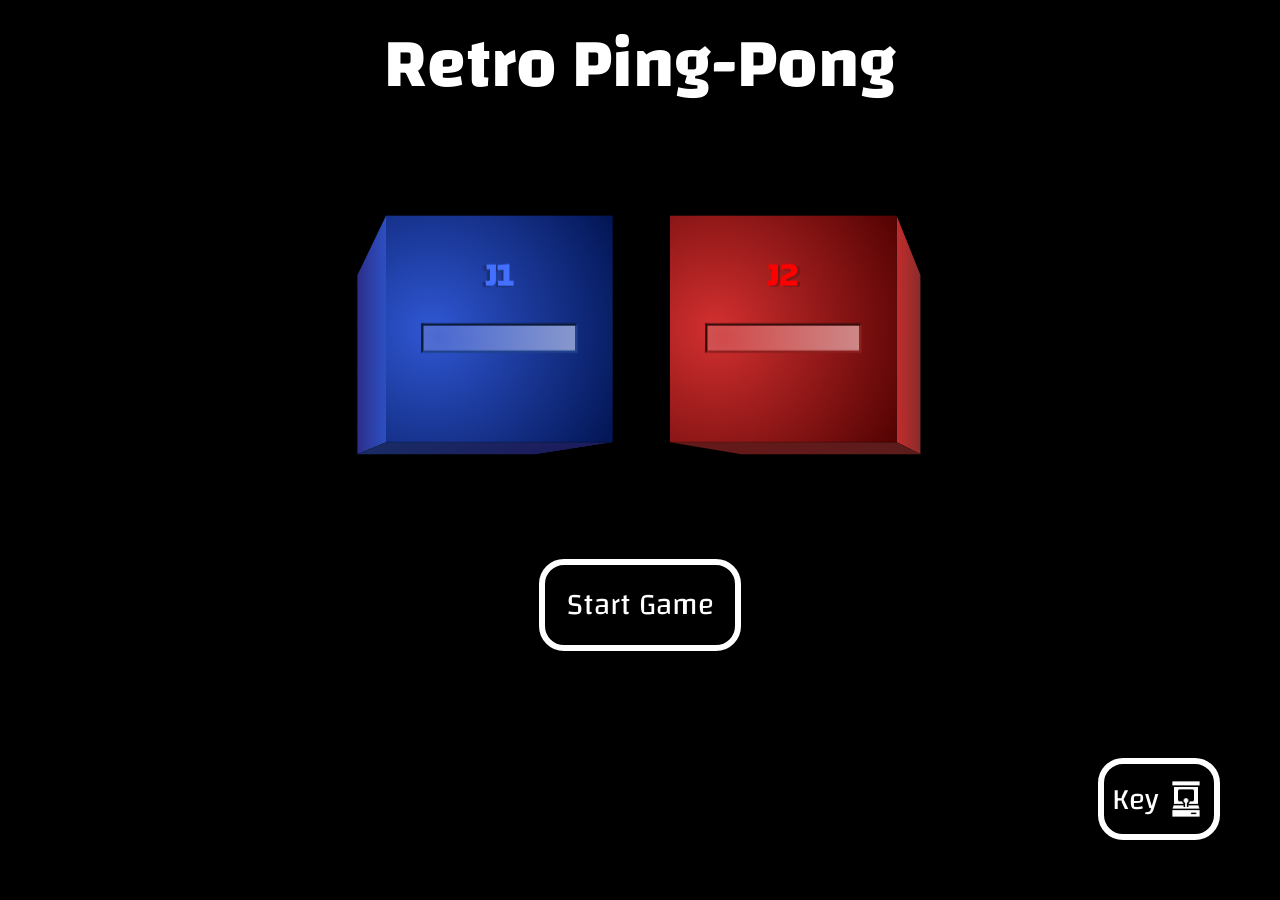
<file: index.html>
<!DOCTYPE html>
<html lang="fr">
<head>
  <meta charset="UTF-8">
  <meta name="viewport" content="width=device-width, initial-scale=1.0">
  <link rel="shortcut icon" href="icon/favicon.png" type="image/png">
  <link rel="stylesheet" href="style.css">
  <title>Retro Ping-Pong</title>
</head>
<body>

  <h1>Retro Ping-Pong</h1>

  <div class="contentCard">
    <div class="card1">
      <div class="face front1">
        <h2>J1</h2>
        <input type="text" name="j1" id="j1" maxlength="18">
      </div>
      <div class="face left"></div>
      <div class="face bottom1"></div>
    </div>

    <div class="card2">
      <div class="face front2">
        <h2>J2</h2>
        <input type="text" name="j2" id="j2" maxlength="18">
      </div>
      <div class="face right"></div>
      <div class="face bottom2"></div>
    </div>
  </div>

  <div class="contentError">
    <span id="errorMsg"></span>
  </div>

  <div class="buttonStart" tabindex="0">
    <span class="txtBtnStart">Start Game</span>
  </div>
    
  
  <div class="buttonKey" tabindex="0">
    <div id="containerKey">
      <span>Key</span>
      <div id="iconKey"></div>
    </div>
  </div>
 

  
  <script type="text/javascript" src="script.js"></script>
  <script type="text/javascript" src="game.js"></script>
</body>
</html>
</file>
<file: style.css>
@import url('https://fonts.googleapis.com/css2?family=Changa:wght@200&family=Lato:wght@100&family=Playfair+Display&display=swap');

body{
  background-color: black;
  font-family: 'Changa', sans-serif;
  margin:0;
  padding:0;
  height:100vh;
}

h1{
  font-size:70px;
  color:white;
  margin:0;
  text-align: center;
  /* animation: 3s forwards fadeIn_title; */
}

.contentCard{
  display: flex;
  justify-content: center;
  margin-top:120px;
  /* animation: 3s 1.5s forwards fadeIn_card;
  opacity:0; */
}

.card1{
  transform-style: preserve-3d;
  perspective: 850px;
  perspective-origin: -100px 250px;
  width:220px;
  height:220px;
  margin-right:70px;
}

.card2{
  transform-style: preserve-3d;
  perspective: 850px;
  perspective-origin: 300px 250px;
  width:220px;
  height:220px;
  margin-left:70px;
}

.face{
  width:200px;
  height:200px;
  position: absolute;
}

.front1{
  transform: translateZ(100px);
  background: radial-gradient(circle at 20%, #3057d4, #021553);
  right:0;
}

.front2{
  transform: translateZ(100px);
  background: radial-gradient(circle at 20%, #d43030, #530202);
}

.left{
  transform: rotateY(-90deg) translateZ(100px);
  background: linear-gradient(to left,#2c4fc1, #2d2d88fd);
  right:0;
}

.right{
  transform: rotateY(90deg) translateZ(100px);
  background: linear-gradient(to left,#882d2dfd, #c12c2c);
}

.bottom1{
  transform:rotateX(90deg) translateZ(-100px);
  background: linear-gradient(to right, #192b65, #1c1c5dfd);
  right:0;
}

.bottom2{
  transform:rotateX(90deg) translateZ(-100px);
  background: linear-gradient(to right, #651919, #5d1c1cfd);
}

h2{
  font-size: 30px;
  text-align: center;
  margin:25px 0 15px 0;
}

.front1 > h2{
  font-weight: bold;
  color:#4470ff;
  text-shadow: -2px 1px 1px #1c3070;
}

.front2 > h2{
  font-weight: bold;
  color:red;
  text-shadow: 2px 1px 0 #701c1c;
}

input{
  display: block;
  margin: auto;
  height:20px;
  width:130px;
}

.front1 > input{
  background: radial-gradient(circle at 10%, #4a69d1, #8898cd);
  color:white;
  border-color:#1f428d;
  text-align: center;
}

.front2 > input{
  background: radial-gradient(circle at 10%, #d14a4a, #cd8888);
  color:white;
  border-color:#8d1f1f;
  text-align: center;
}

:where(.front1, .front2) > input:focus{
  outline: none;
}

.buttonStart{
  width:190px;
  height:80px;
  background-color: black;
  color:white;
  margin: auto;
  font-size: 30px;
  border-radius: 25px;
  border: 6px solid white;
  margin-top:30px;
  position: relative;
  /* opacity:0;
  animation: 3s 2s forwards fadeIn_startBtn; */
  transition-duration: 0.5s;
  transition-property: box-shadow, border-color, transform;
  cursor: pointer;
  z-index: 0;
}

.txtBtnStart{
  border-radius: 25px;
  border:6px solid transparent;
  text-align: center;
  width:100%;
  height:fit-content;
  padding: 12px 0;
  position: absolute;
  left:-6px;
  top:-6px;
  user-select: none;
  -webkit-user-select: none;
}

.buttonKey{
  width: 110px;
  height: 70px;
  color:white;
  font-size: 30px;
  border-radius: 25px;
  border: 6px solid white;
  background-color: black;
  position: absolute;
  right:60px;
  bottom:60px;
  cursor: pointer;
  display: flex;
  align-items: center;
  justify-content: space-around;
  overflow: hidden;
  /* opacity:0;
  animation: 3s 2.5s forwards fadeIn_keyBtn; */
  transition-duration: 0.5s;
  transition-property: box-shadow, border-color, transform;
  z-index:1;
}

#containerKey{
  display: flex;
  align-items: center;
  justify-content: space-evenly;
  border-radius: 25px;
  border:6px solid transparent;
  position:absolute;
  left:-6px;
  top:-6px;
  width: 100%;
  height: 100%;
  user-select: none;
  -webkit-user-select: none;
  pointer-events: none;
}

#iconKey{
  width:40px;
  height:40px;
  background: center/cover url('icon/arcadeWhite.png');
}


/*** add in JS ***/
  .buttonDown{
    border-color : #999999 white white #999999;
    transform : translate(0, 0);
    box-shadow : 0 0 0 0;
    background-color: white;
    color:black;
  }

  .buttonHover{
    background-color: white;
    color:black;
    border-color: white #999999 #999999 white;
    box-shadow: 4px 4px 8px 0 #ffffff9e;
    transform: translate(-2px, -2px);
  }

  .buttonFast{
    transition-duration: 0.02s;
  }

  .buttonSlow{
    transition-duration: 0.5s;
  }

  .contentError{
    width: 100%;
    height:40px;
    margin-top: 20px;
  }

  #errorMsg{
    display: block;
    color:red;
    font-size: 20px;
    font-weight: bold;
    width:fit-content;
    margin:auto;
  }

  .containKeyIn{
    opacity: 1;
    visibility: visible;
    transition-duration: 1s;
    transition-delay: 1s;
  }

  .containKeyOut{
    opacity: 0;
    visibility: hidden;
    transition-duration: 1s;
    transition-delay: 0s;
  }

  .openKey{
    width:300px;
    height:300px;
    transition-delay: 0.5s;
    transition-duration: 1s;
    transition-property: width, height;
    cursor: default;
  }

  .closeKey{
    width: 110px;
    height: 70px;
    transition-delay: 0s;
    transition-duration: 1s;
    transition-property: width, height;
  }

  .containCardKey{
    width: 100%;
    height:fit-content;
    display: flex;
    justify-content: space-around;
    opacity: 0;
    visibility: hidden;
  }
  
  .cardKeyIn{    
    visibility: visible;
    opacity: 1;
    transition-duration: 1s;
    transition-delay: 1s;
  }

  .cardKeyOut{
    visibility: hidden;
    opacity: 0;
    transition-duration: 1s;
    transition-delay: 0s;
  }

  .cardKey1{
    width:125px;
    height:230px;
    background: radial-gradient(circle at 50%, #3057d4, #0f256d);
  }

  .cardKey2{
    width:125px;
    height:230px;
    background: radial-gradient(circle at 50%, #d43030, #720b0b);
  }

  .titleKeyJ1{
    color:#567eff;
  }

  .titleKeyJ2{
    color:#ff2d2d;
  }
  
  .keyZ, .keyS, .keyUp, .keyDown{
    width:50px;
    height:50px;
    margin: auto;
    background-color: white;
    background: linear-gradient(220deg, rgba(170, 170, 170, 0.7), rgba(255, 255, 255, 0.8)),
                linear-gradient(0deg, rgba(170, 170, 170, 0.7), rgba(255, 255, 255, 0.5));
    font-size:30px;
    border-radius: 8px;
    text-align: center;
    box-shadow: 4px 4px 0 0 #888888;
    margin-bottom:6px;
    user-select: none;
    -webkit-user-select: none;
  }
  
  .margeKeyZ{
    margin-left:40px;
  }
  
  .margeKeyS{
    margin-right:40px;
  }

  .txtStartFadeOut{
    opacity: 0;
    visibility: hidden;
    transition-duration: 1s;
    transition-property: visibility, opacity;
  }

  .launch{
    animation: 2s 0.5s forwards openButtonStart;
    cursor: default;
    opacity: 1;
    z-index: 2;
  }

  .fadeOutElem{
    animation:1s 2s forwards fadeOut_elem;
    opacity: 1;
  }

  /*** InGame ***/
  .lineGame{
    width:0.5px;
    height:0;
    border: 4px dashed white;
    border-left:0;
    position: absolute;
    margin-left:calc(50vw - 8px);
    box-sizing: border-box;
    animation:2s 0s forwards lineHeight;
    visibility: hidden;
    opacity: 0;
  }

  .contentPlayer{
    width:100%;
    height:fit-content;
    position: absolute;
    display: flex;
    justify-content: space-around;
  }

  .titleJ1{
    font-weight: bold;
    font-size: 33px;
    background: radial-gradient(ellipse 90% 20% at 50% 55%, #6085ff 10%, #3057d4 100%);
    background-clip: text;
    color: transparent;
    animation: 2s 0s forwards fadeIn_elem;
    visibility: hidden;
    opacity: 0;
  }

  .titleJ2{
    font-weight: bold;
    font-size: 33px;
    background: radial-gradient(ellipse 90% 20% at 50% 55%, #ff7e7e 10%, #d43030 100%);
    background-clip: text;
    color: transparent;
    animation: 2s 0s forwards fadeIn_elem;
    visibility: hidden;
    opacity: 0;
  }

  .paddle{
    width:10px;
    height:120px;
    position: absolute;
    background-color: white;
    animation: 2s 0s forwards fadeIn_elem;
    visibility: hidden;
    opacity: 0;
  }

  .ball{
    width: 35px;
    height: 35px;
    border-radius: 50%;
    position: absolute;
    background-color: white;
    animation: 2s 0s forwards fadeIn_elem;
    visibility: hidden;
    opacity: 0;
  }

  .countDown{
    width: 100%;
    text-align: center;
    color:white;
    font-size: 200px;
    position:absolute;
    margin-top:calc(45vh - 180px);
  }


/*****/

/**** Animation home ****/
@keyframes fadeIn_title{
  from{
    font-size: 50px;
    opacity: 0;
    visibility: hidden;
  }

  to{
    font-size: 70px;
    opacity: 1;
    visibility: visible;
  }
}

@keyframes fadeIn_card{
  from{
    transform:translateY(-50px);
    opacity: 0;
    visibility: hidden;
  }

  to{
    transform:translateY(0);
    opacity: 1;
    visibility: visible;
  }
}

@keyframes fadeIn_startBtn{
  from{
    opacity: 0;
    visibility: hidden;
    transform: translateY(50px);
  }

  to{
    opacity: 1;
    visibility: visible;
    transform: translateY(0px);
  }
}

@keyframes fadeIn_keyBtn{
  from{
    opacity: 0;
    visibility: hidden;
  }

  to{
    opacity: 1;
    visibility: visible;
  }
}

/*** Animation startGame ***/
@keyframes openButtonStart{
  0%{
    width:190px;
    height:80px;
  }

  20%{
    width:160px;
    height:70px;
    transform: translateY(0px);
    margin-top:30px;
  }

  100%{
    width:100%;
    height:100%;
    margin-top:0px;
    border-radius: 0px;
    border-left-color: transparent;
    border-right-color: transparent;
    box-sizing: border-box;
    transform: translateY(-529px);
  }
}

@keyframes fadeIn_elem{
  from{
    opacity: 0;
    visibility: hidden;
  }

  to{
    opacity: 1;
    visibility: visible;
  }
}

@keyframes fadeOut_elem{
  from{
    opacity:1;
    visibility: visible;
  }

  to{
    opacity: 0;
    visibility: hidden;
  }
}

@keyframes lineHeight{
  from{
    height:0;
    opacity: 0;
    visibility: hidden;
  }

  to{
    height:100%;
    opacity: 1;
    visibility: visible;
  }
}


@media (max-width: 767.98px){

  h1{
    font-size:60px;
  }

  .card1{
    width:180px;
    height:180px;
    margin-right:50px;
  }
  
  .card2{
    width:180px;
    height:180px;
    margin-left:50px;
  }

  h2{
    margin:15px 0 10px 0;
  }
  
  .face{
    width:160px;
    height:160px;
  }

  .front1{
    background: radial-gradient(circle at 20%, #3057d4, #021553);
  }

  .front2{
    background: radial-gradient(circle at 20%, #d43030, #530202);
  }
  
  .front1, .front2{
    transform: translateZ(80px);
  }
  
  .left{
    transform: rotateY(-90deg) translateZ(80px);
  }
  
  .right{
    transform: rotateY(90deg) translateZ(80px);
  }
  
  .bottom1{
    transform:rotateX(90deg) translateZ(-80px);
  }

  .bottom2{
    transform:rotateX(90deg) translateZ(-80px);
  }

  /*** Responsive: Open Button Start ***/
  @keyframes openButtonStart{
    0%{
      width:190px;
      height:80px;
    }
  
    20%{
      width:160px;
      height:70px;
      transform: translateY(0px);
      margin-top:30px;
    }
  
    100%{
      width:100%;
      height:100%;
      margin-top:0px;
      border-radius: 0px;
      box-sizing: border-box;
      transform: translateY(-471px);
    }
  }
}


@media (max-width: 575.98px) {
  h1{
    font-size: 43px;
  }

  .contentCard{
    flex-direction: column;
    align-items: center;
    margin-top:30px;
  }

  .card1{
    margin-bottom: 15px;
    margin-right: 50px;
  }

  .card2{
    margin-top: 15px;
    margin-left: 50px;
  }

  .contentError{
    margin-top: 0;
    margin-bottom: 10px;
  }

  .buttonStart{
    margin-top:0px;
  }

  .buttonKey{
    bottom:20px;
    right:20px;
  }

  /*** Responsive: Open Button Start ***/
  @keyframes openButtonStart{
    0%{
      width:190px;
      height:80px;
    }
  
    20%{
      width:160px;
      height:70px;
      transform: translateY(0px);
      margin-top:0px;
    }
  
    100%{
      width:100%;
      height:100%;
      margin-top:0px;
      border-radius: 0px;
      box-sizing: border-box;
      border-left-color: transparent;
      border-right-color: transparent;
      transform: translateY(-550px);
    }
  }
}
</file>
